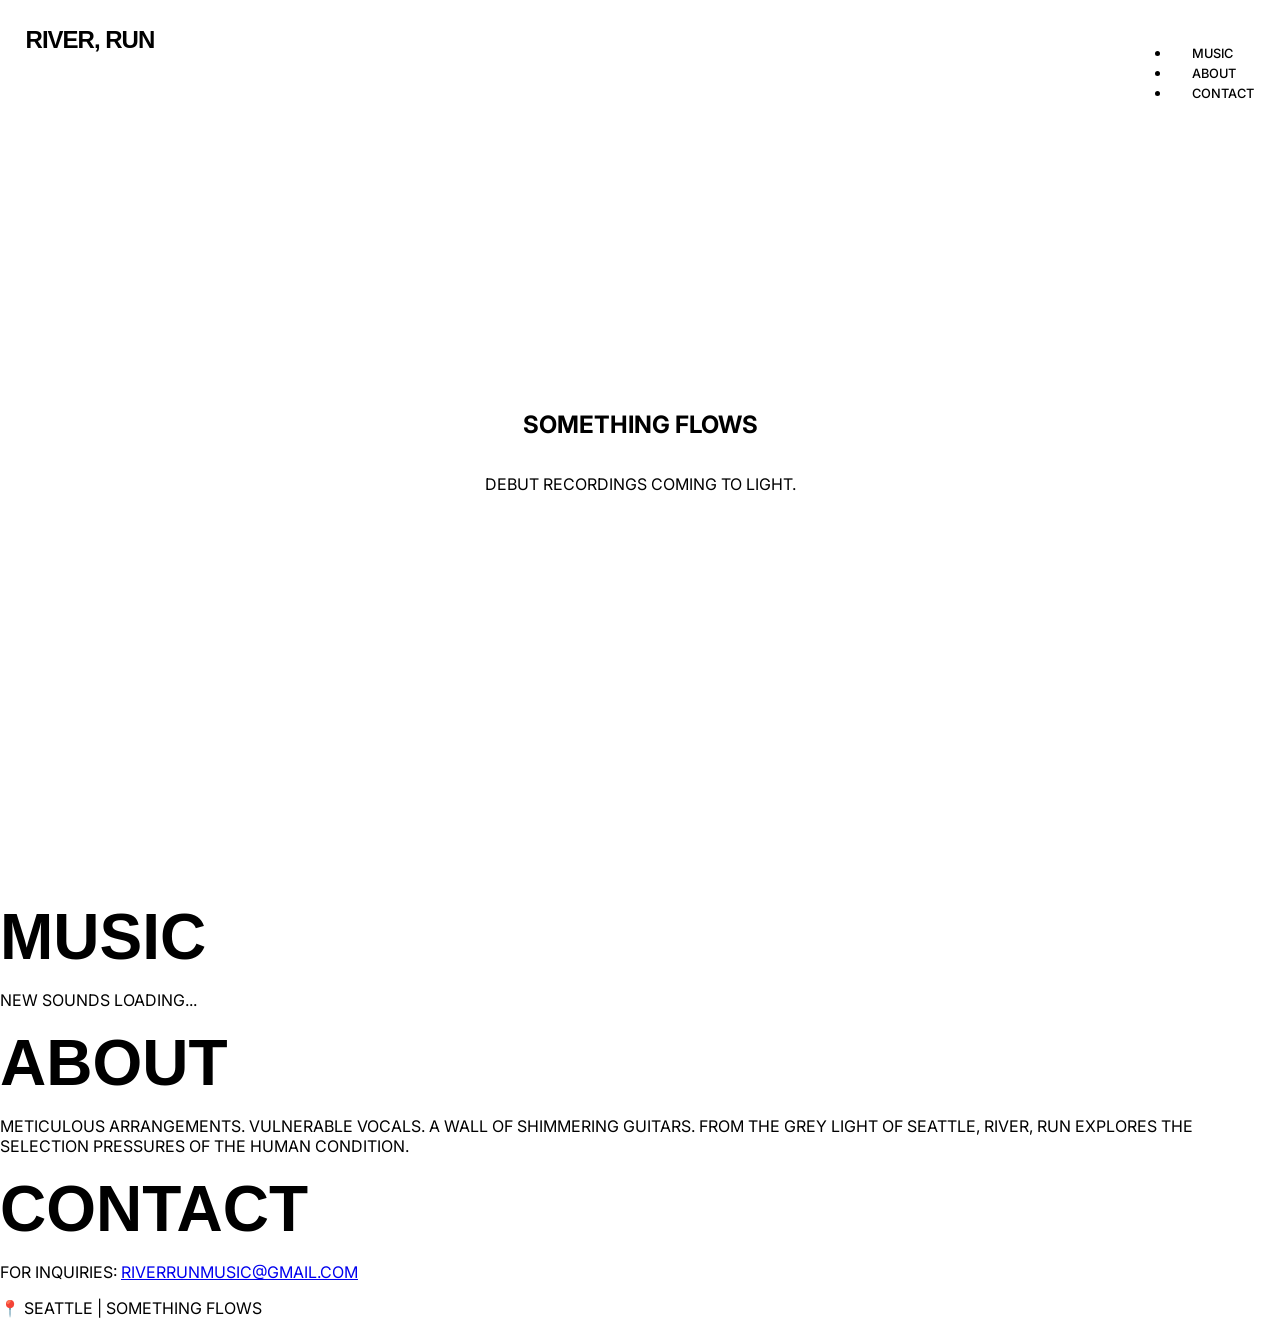
<file: landing_page.html>
<!DOCTYPE html>
<html lang="en">
<head>
    <meta charset="UTF-8">
    <meta name="viewport" content="width=device-width, initial-scale=1.0">
    <title>river, run | Official</title>
    <link rel="stylesheet" href="style.css">
    <link href="https://fonts.googleapis.com/css2?family=Inter:wght@300;400;600&display=swap" rel="stylesheet">
</head>
<body>

    <header>
        <nav>
            <div class="logo">river, <span class="run">run</span></div>
            <ul>
                <li><a href="#music">Music</a></li>
                <li><a href="#about">About</a></li>
                <li><a href="#contact">Contact</a></li>
            </ul>
        </nav>
    </header>

    <main>
        <section id="hero">
            <h1>something flows</h1>
            <p>debut recordings coming to light.</p>
        </section>

        <section id="music" class="content-section">
            <h2>Music</h2>
            <div class="player-placeholder">
                <p>New sounds loading...</p>
            </div>
        </section>

        <section id="about" class="content-section">
            <h2>About</h2>
            <div class="about-text">
                <p>Meticulous arrangements. Vulnerable vocals. A wall of shimmering guitars. From the grey light of Seattle, river, run explores the selection pressures of the human condition.</p>
            </div>
        </section>

        <section id="contact" class="content-section">
            <h2>Contact</h2>
            <p>For inquiries: <a href="mailto:riverrunmusic@gmail.com">riverrunmusic@gmail.com</a></p>
        </section>
    </main>

    <footer>
        <p>📍 Seattle | something flows</p>
    </footer>

</body>
</html>
</file>
<file: style.css>
:root {
    --bg: #ffffff;
    --black: #000000;
    --gray: #e5e5e5;
    /* Redefining spacing for the editorial layout */
    --p-rem: clamp(1rem, 2vw, 2rem);
}

body {
    background-color: var(--bg);
    color: var(--black);
    margin: 0;
    font-family: 'Inter', sans-serif;
    text-transform: uppercase;
    overflow-x: hidden;
}

/* NAVIGATION (Kept similar) */
nav {
    display: flex;
    justify-content: space-between;
    padding: var(--p-rem);
    position: fixed;
    width: calc(100% - (var(--p-rem)*2));
    z-index: 100;
    mix-blend-mode: difference;
    color: white;
}

.logo {
    font-family: 'Syne', sans-serif;
    font-weight: 800;
    font-size: 1.5rem;
    text-decoration: none;
    letter-spacing: -1px;
}

nav a {
    text-decoration: none;
    color: inherit;
    font-size: 0.8rem;
    font-weight: 500;
    margin-left: 20px;
}

/* 🟢 HERO SECTION: REPAIRED FOR FULLSCREEN 🟢 */
#hero {
    height: 100vh;
    display: flex;
    flex-direction: column;
    justify-content: center;
    align-items: center;
    position: relative;
    /* Adding padding to prevent text hitting the edges */
    padding: 0 5vw; 
}

.giant-text {
    font-family: 'Syne', sans-serif;
    /* 🟢 REFINED CLAMP 🟢 
       Lowered middle value to 9vw and capped the max at 8.5rem 
       This ensures 'RECORDINGS' stays on one line on most laptops. */
    font-size: clamp(3rem, 9vw, 8.5rem); 
    
    line-height: 0.8;
    margin: 0;
    z-index: 2;
    text-align: center;
    position: relative;
    
    /* 🟢 TIGHTER SPACING 🟢
       Negative letter spacing is a hallmark of this high-fashion style.
       It makes the words feel like a single solid block. */
    letter-spacing: -0.04em; 
    word-spacing: -0.1em;
}

.hero-image-container {
    position: absolute;
    top: 50%;
    left: 50%;
    transform: translate(-50%, -50%);
    z-index: 1;
    
    /* Scaling the bubble to be slightly smaller so it doesn't 
       compete with the text as much */
    width: clamp(200px, 35vw, 420px);
    height: clamp(200px, 35vw, 420px);
}

.circle-mask {
    width: 100%;
    height: 100%;
    border-radius: 50%;
    overflow: hidden;
    border: 1px solid var(--black);
    position: relative; /* Anchor for the tiny floating note */
}

.circle-mask img {
    width: 100%;
    height: 100%;
    object-fit: cover; /* 🟢 FIXES image stretching 🟢 */
    filter: grayscale(100%);
}

.floating-note {
    background: white;
    padding: 8px 15px; /* Subtle size adjust */
    border-radius: 50px;
    border: 1px solid black;
    position: absolute;
    /* Position relative to the *bubble* now */
    top: 0;
    right: 0;
    transform: translate(30%, -30%) rotate(5deg);
    font-size: 0.65rem;
    white-space: nowrap; /* Prevents text wrap */
    z-index: 10; /* Sits *above* everything, even text */
}

/* CONTENT BLOCKS (Kept same) */
.content-block {
    padding: 10vw 5vw;
    border-top: 1px solid var(--black);
}

h2 {
    font-family: 'Syne', sans-serif;
    font-size: clamp(2rem, 6vw, 4rem); /* Responsive subheads too */
    margin: 0;
}
</file>
